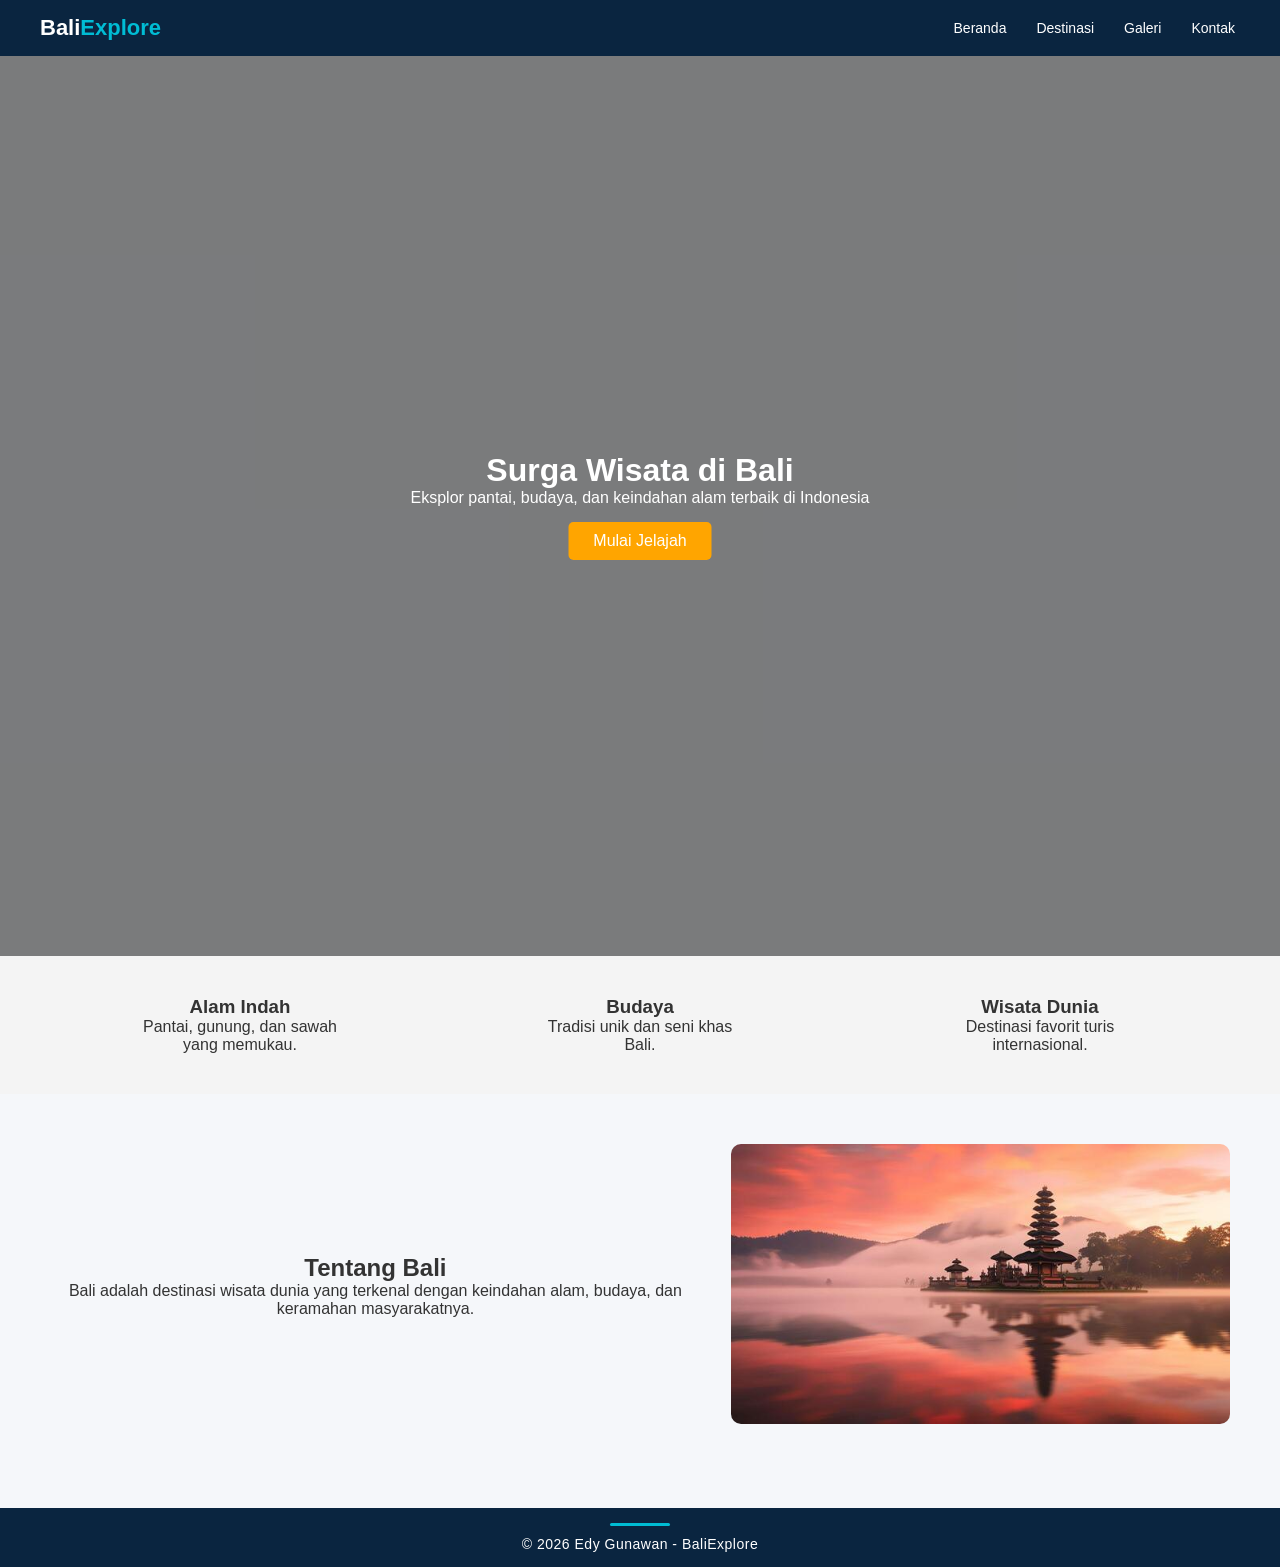
<file: index.html>
<!DOCTYPE html>
<html lang="id">
<head>
<meta charset="UTF-8">
<meta name="viewport" content="width=device-width, initial-scale=1.0">
<title>Explore Bali</title>
<link rel="stylesheet" href="style.css">
</head>
<body>

<nav class="navbar">
    <div class="logo">Bali<span>Explore</span></div>
    
    <ul>
        <li><a href="index.html">Beranda</a></li>
        <li><a href="destinasi.html">Destinasi</a></li>
        <li><a href="galeri.html">Galeri</a></li>
        <li><a href="kontak.html">Kontak</a></li>
    </ul>
</nav>

<header class="hero">
    <div class="overlay"></div>
    <div class="hero-content">
        <h1>Surga Wisata di Bali</h1>
        <p>Eksplor pantai, budaya, dan keindahan alam terbaik di Indonesia</p>
        <a href="destinasi.html" class="btn">Mulai Jelajah</a>

    </div>
</header>

<section class="features">
    <div class="feature">
        <h3> <b>Alam Indah</b></h3>
        <p>Pantai, gunung, dan sawah yang memukau.</p>
    </div>
    <div class="feature">
        <h3><b>Budaya</b></h3>
        <p>Tradisi unik dan seni khas Bali.</p>
    </div>
    <div class="feature">
        <h3><b>Wisata Dunia</b></h3>
        <p>Destinasi favorit turis internasional.</p>
    </div>
</section>

<section class="about">
    <div class="about-text">
        <h2>Tentang Bali</h2>
        <p>Bali adalah destinasi wisata dunia yang terkenal dengan keindahan alam, budaya, dan keramahan masyarakatnya.</p>
    </div>
    <div class="about-img">
        <img src="image/puraulundanu.jpg" alt="">
    </div>
</section>


<footer>
    <p>© 2026 Edy Gunawan - BaliExplore</p>
</footer>

</body>
</html>
</file>
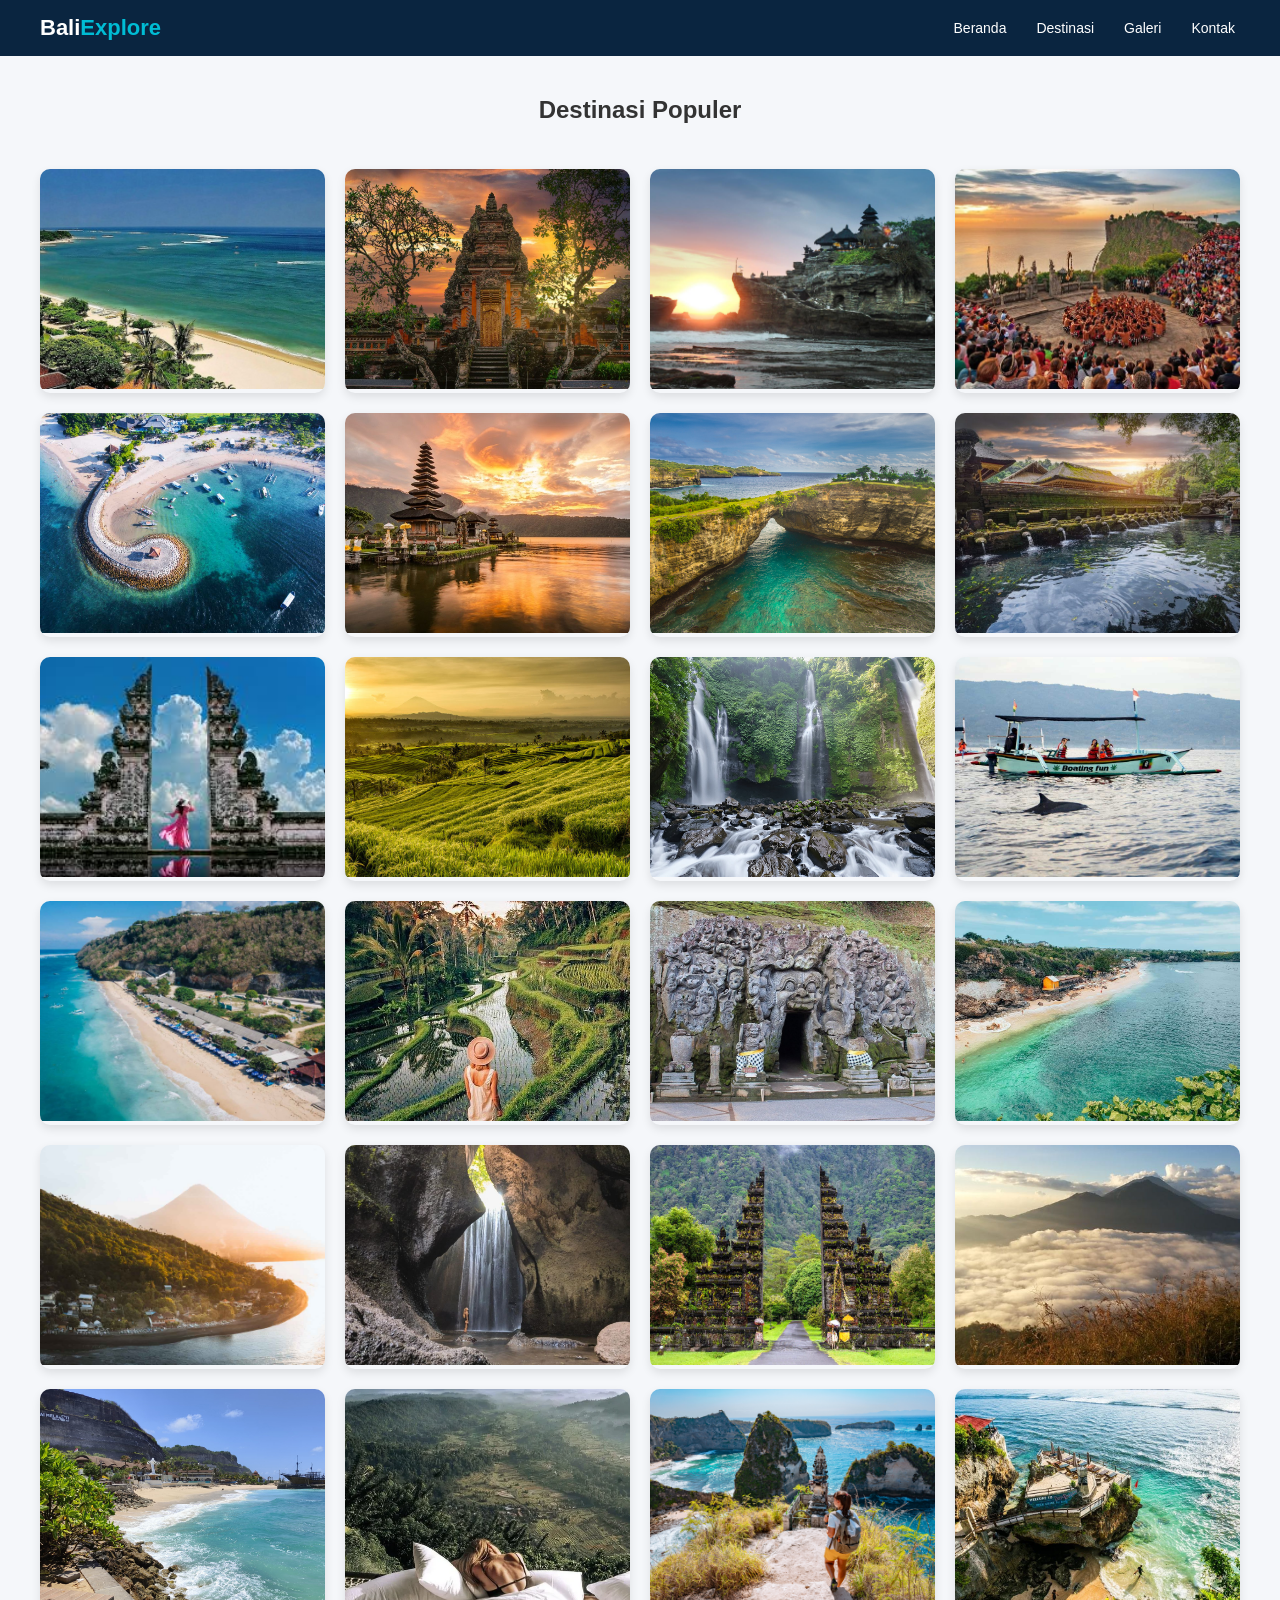
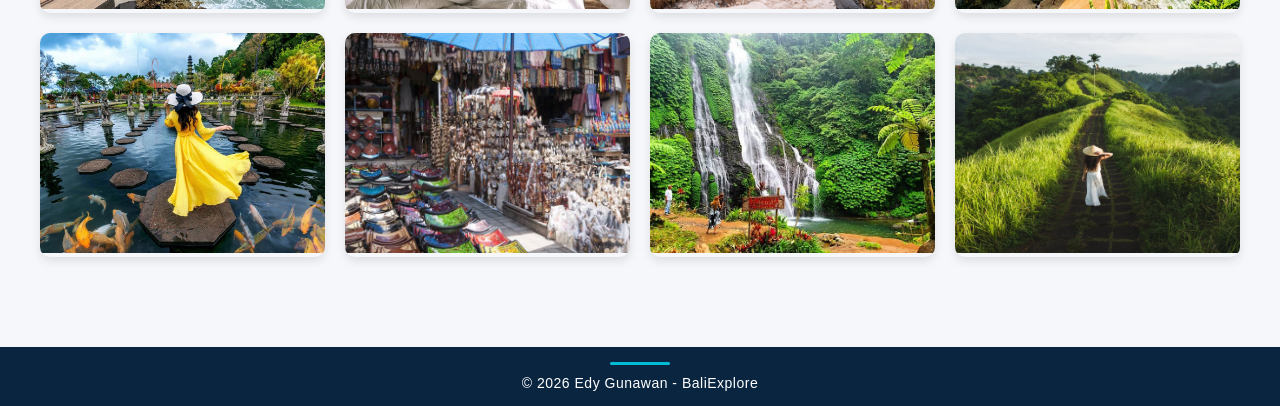
<file: destinasi.html>
<!DOCTYPE html>
<html lang="id">
<head>
<meta charset="UTF-8">
<meta name="viewport" content="width=device-width, initial-scale=1.0">
<title>Destinasi Bali</title>
<link rel="stylesheet" href="style.css">
</head>

<body>

<nav class="navbar">
    <div class="logo">Bali<span>Explore</span></div>
    <ul>
        <li><a href="index.html">Beranda</a></li>
        <li><a href="destinasi.html">Destinasi</a></li>
        <li><a href="galeri.html">Galeri</a></li>
        <li><a href="kontak.html">Kontak</a></li>
    </ul>
</nav>

<section class="container">
    <h2>Destinasi Populer</h2>

    <div class="grid-advanced">

        <div class="card-adv">
            <img src="image/pantaikuta.jpg">
            <div class="card-overlay">
                <h3>Pantai Kuta</h3>
                <p>Surga sunset dan surfing</p>
            </div>
        </div>

        <div class="card-adv">
            <img src="image/ubud.jpg">
            <div class="card-overlay">
                <h3>Ubud</h3>
                <p>Pusat seni & budaya Bali</p>
            </div>
        </div>

        <div class="card-adv">
            <img src="image/tanahlot.jpg">
            <div class="card-overlay">
                <h3>Tanah Lot</h3>
                <p>Pura ikonik di laut</p>
            </div>
        </div>

        <div class="card-adv">
            <img src="image/uluwatu.jpg">
            <div class="card-overlay">
                <h3>Pura Uluwatu</h3>
                <p>Pura di atas tebing dengan pemandangan laut indah</p>
            </div>
        </div>

        <div class="card-adv">
            <img src="image/sanur.jpg">
            <div class="card-overlay">
                <h3>Pantai Sanur</h3>
                <p>Suasana tenang dengan sunrise cantik</p>
            </div>
        </div>

        <div class="card-adv">
            <img src="image/bedugul.jpg">
            <div class="card-overlay">
                <h3>Danau Beratan</h3>
                <p>Danau sejuk dengan pura terapung</p>
            </div>
        </div>

        <div class="card-adv">
            <img src="image/nusapenida.jpg">
            <div class="card-overlay">
                <h3>Nusa Penida</h3>
                <p>Pulau eksotis dengan tebing unik</p>
            </div>
        </div>

        <div class="card-adv">
            <img src="image/tirtaempul.jpg">
            <div class="card-overlay">
                <h3>Tirta Empul</h3>
                <p>Pura dengan sumber air suci</p>
            </div>
        </div>

        <div class="card-adv">
            <img src="image/lempuyang.jpg">
            <div class="card-overlay">
                <h3>Pura Lempuyang</h3>
                <p>Gerbang surga dengan latar Gunung Agung</p>
            </div>
        </div>

        <div class="card-adv">
            <img src="image/jatiluwih.jpg">
            <div class="card-overlay">
                <h3>Jatiluwih</h3>
                <p>Sawah terasering warisan UNESCO</p>
            </div>
        </div>

        <div class="card-adv">
            <img src="image/sekumpul.jpg">
            <div class="card-overlay">
                <h3>Air Terjun Sekumpul</h3>
                <p>Salah satu air terindah di Bali</p>
            </div>
        </div>

        <div class="card-adv">
            <img src="image/lovina.jpg">
                <div class="card-overlay">
                <h3>Pantai Lovina</h3>
                <p>Tempat melihat lumba-lumba</p>
            </div>
        </div>

        <div class="card-adv">
            <img src="image/pandawa.jpg">
            <div class="card-overlay">
                <h3>Pantai Pandawa</h3>
                <p>Pantai pasir putih dan tebing megah</p>
            </div>
        </div>

        <div class="card-adv">
            <img src="image/tegallalang.jpg">
            <div class="card-overlay">
                <h3>Tegallalang</h3>
                <p>Sawah terasering ikonik di Ubud</p>
            </div>
        </div>

        <div class="card-adv">
            <img src="image/goagajah.jpg">
            <div class="card-overlay">
                <h3>Goa Gajah</h3>
                <p>Situs sejarah dan spiritual Bali</p>
            </div>
        </div>

        <div class="card-adv">
            <img src="image/balangan.jpg">
            <div class="card-overlay">
                <h3>Pantai Balangan</h3>
                <p>Pantai hidden gem dengan ombak keren</p>
            </div>
        </div>

        <div class="card-adv">
            <img src="image/amed.jpg">
            <div class="card-overlay">
                <h3>Amed</h3>
                <p>Surga snorkeling dan diving</p>
            </div>
        </div>

        <div class="card-adv">
            <img src="image/tukadcepung.jpg">
            <div class="card-overlay">
                <h3>Tukad Cepung</h3>
                <p>Air terjun unik di dalam goa</p>
            </div>
        </div>

        <div class="card-adv">
            <img src="image/handara.jpg">
            <div class="card-overlay">
                <h3>Handara Gate</h3>
                <p>Spot foto ikonik Bali</p>
            </div>
        </div>

        <div class="card-adv">
            <img src="image/batur.jpg">
            <div class="card-overlay">
                <h3>Gunung Batur</h3>
                <p>Tempat sunrise trekking</p>
            </div>
        </div>

        <div class="card-adv">
            <img src="image/melasti.jpg">
            <div class="card-overlay">
                <h3>Pantai Melasti</h3>
                <p>Pantai dengan tebing indah</p>
            </div>
        </div>

        <div class="card-adv">
            <img src="image/sidemen.jpg">
            <div class="card-overlay">
                <h3>Sidemen</h3>
                <p>Desa alami yang tenang</p>
            </div>
        </div>

        <div class="card-adv">
            <img src="image/westbali.jpg">
            <div class="card-overlay">
                <h3>Taman Nasional Bali Barat</h3>
                <p>Kawasan konservasi alam</p>
            </div>
        </div>

        <div class="card-adv">
            <img src="image/bluepoint.jpg">
            <div class="card-overlay">
                <h3>Blue Point Beach</h3>
                <p>Pantai tersembunyi di Uluwatu</p>
            </div>
        </div>

        <div class="card-adv">
            <img src="image/tirtagangga.jpg">
            <div class="card-overlay">
                <h3>Tirta Gangga</h3>
                <p>Taman air kerajaan Bali</p>
            </div>
        </div>

        <div class="card-adv">
            <img src="image/sukawati.jpg">
            <div class="card-overlay">
                <h3>Pasar Sukawati</h3>
                <p>Tempat oleh-oleh khas Bali</p>
            </div>
        </div>

        <div class="card-adv">
            <img src="image/banyumala.jpg">
            <div class="card-overlay">
                <h3>Air Terjun Banyumala</h3>
                <p>Air terjun kembar yang indah dan sejuk</p>
            </div>
        </div>

        <div class="card-adv">
            <img src="image/campuhan.jpg">
            <div class="card-overlay">
                <h3>Campuhan Ridge Walk</h3>
                <p>Jalur trekking dengan pemandangan perbukitan</p>
            </div>
        </div>

    </div>
</section>

<footer>
    <p>© 2026 Edy Gunawan - BaliExplore</p>
</footer>

</body>
</html>
</file>
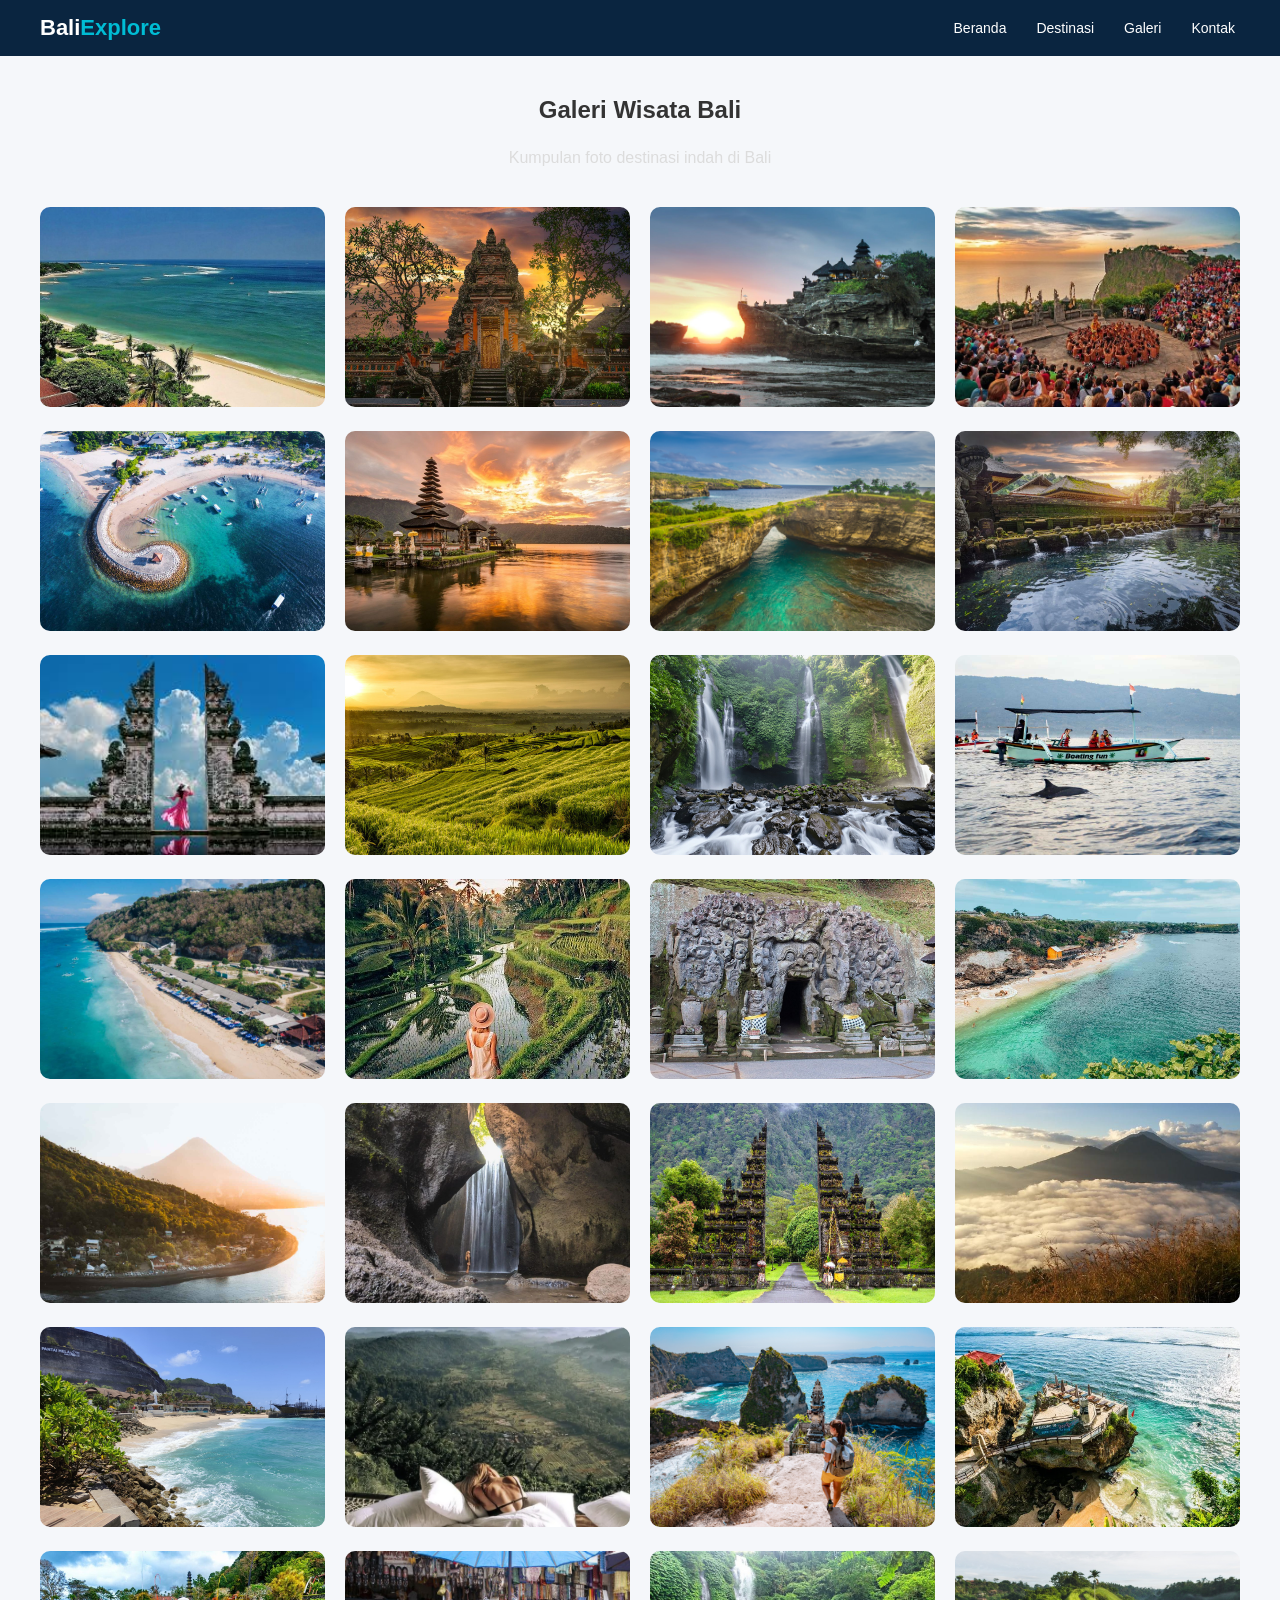
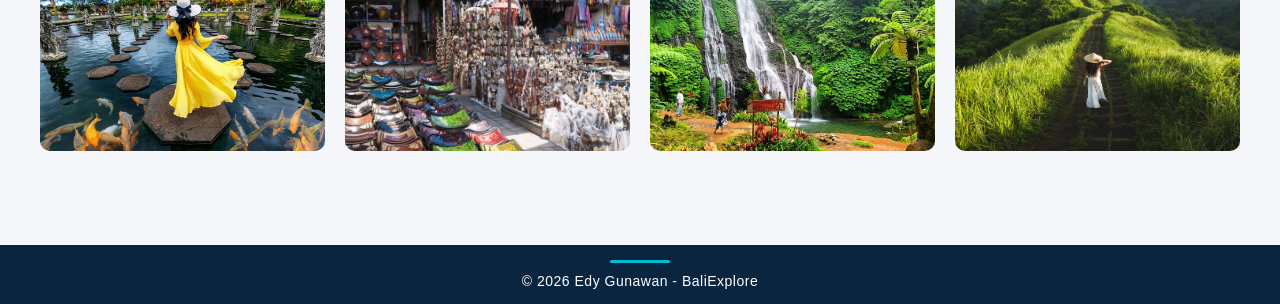
<file: galeri.html>
<!DOCTYPE html>
<html lang="id">
<head>
<meta charset="UTF-8">
<meta name="viewport" content="width=device-width, initial-scale=1.0">
<title>Galeri Bali</title>
<link rel="stylesheet" href="style.css">
</head>

<body>

<nav class="navbar">
    <div class="logo">Bali<span>Explore</span></div>
    <ul>
        <li><a href="index.html">Beranda</a></li>
        <li><a href="destinasi.html">Destinasi</a></li>
        <li><a href="galeri.html">Galeri</a></li>
        <li><a href="kontak.html">Kontak</a></li>
    </ul>
</nav>

<section class="container">
    <h2>Galeri Wisata Bali</h2>
    <p>Kumpulan foto destinasi indah di Bali</p>

    <div class="grid-advanced">

        <a href="#img1"><img src="image/pantaikuta.jpg"></a>
        <a href="#img2"><img src="image/ubud.jpg"></a>
        <a href="#img3"><img src="image/tanahlot.jpg"></a>
        <a href="#img4"><img src="image/uluwatu.jpg"></a>
        <a href="#img5"><img src="image/sanur.jpg"></a>
        <a href="#img6"><img src="image/bedugul.jpg"></a>
        <a href="#img7"><img src="image/nusapenida.jpg"></a>
        <a href="#img8"><img src="image/tirtaempul.jpg"></a>
        <a href="#img9"><img src="image/lempuyang.jpg"></a>
        <a href="#img10"><img src="image/jatiluwih.jpg"></a>
        <a href="#img11"><img src="image/sekumpul.jpg"></a>
        <a href="#img12"><img src="image/lovina.jpg"></a>
        <a href="#img13"><img src="image/pandawa.jpg"></a>
        <a href="#img14"><img src="image/tegallalang.jpg"></a>
        <a href="#img15"><img src="image/goagajah.jpg"></a>
        <a href="#img16"><img src="image/balangan.jpg"></a>
        <a href="#img17"><img src="image/amed.jpg"></a>
        <a href="#img18"><img src="image/tukadcepung.jpg"></a>
        <a href="#img19"><img src="image/handara.jpg"></a>
        <a href="#img20"><img src="image/batur.jpg"></a>
        <a href="#img21"><img src="image/melasti.jpg"></a>
        <a href="#img22"><img src="image/sidemen.jpg"></a>
        <a href="#img23"><img src="image/westbali.jpg"></a>
        <a href="#img24"><img src="image/bluepoint.jpg"></a>
        <a href="#img25"><img src="image/tirtagangga.jpg"></a>
        <a href="#img26"><img src="image/sukawati.jpg"></a>
        <a href="#img27"><img src="image/banyumala.jpg"></a>
        <a href="#img28"><img src="image/campuhan.jpg"></a>

    </div>
</section>

<div id="img1" class="lightbox"><a href="#"><img src="image/pantaikuta.jpg"></a></div>
<div id="img2" class="lightbox"><a href="#"><img src="image/ubud.jpg"></a></div>
<div id="img3" class="lightbox"><a href="#"><img src="image/tanahlot.jpg"></a></div>
<div id="img4" class="lightbox"><a href="#"><img src="image/uluwatu.jpg"></a></div>
<div id="img5" class="lightbox"><a href="#"><img src="image/sanur.jpg"></a></div>
<div id="img6" class="lightbox"><a href="#"><img src="image/bedugul.jpg"></a></div>
<div id="img7" class="lightbox"><a href="#"><img src="image/nusapenida.jpg"></a></div>
<div id="img8" class="lightbox"><a href="#"><img src="image/tirtaempul.jpg"></a></div>
<div id="img9" class="lightbox"><a href="#"><img src="image/lempuyang.jpg"></a></div>
<div id="img10" class="lightbox"><a href="#"><img src="image/jatiluwih.jpg"></a></div>
<div id="img11" class="lightbox"><a href="#"><img src="image/sekumpul.jpg"></a></div>
<div id="img12" class="lightbox"><a href="#"><img src="image/lovina.jpg"></a></div>
<div id="img13" class="lightbox"><a href="#"><img src="image/pandawa.jpg"></a></div>
<div id="img14" class="lightbox"><a href="#"><img src="image/tegallalang.jpg"></a></div>
<div id="img15" class="lightbox"><a href="#"><img src="image/goagajah.jpg"></a></div>
<div id="img16" class="lightbox"><a href="#"><img src="image/balangan.jpg"></a></div>
<div id="img17" class="lightbox"><a href="#"><img src="image/amed.jpg"></a></div>
<div id="img18" class="lightbox"><a href="#"><img src="image/tukadcepung.jpg"></a></div>
<div id="img19" class="lightbox"><a href="#"><img src="image/handara.jpg"></a></div>
<div id="img20" class="lightbox"><a href="#"><img src="image/batur.jpg"></a></div>
<div id="img21" class="lightbox"><a href="#"><img src="image/melasti.jpg"></a></div>
<div id="img22" class="lightbox"><a href="#"><img src="image/sidemen.jpg"></a></div>
<div id="img23" class="lightbox"><a href="#"><img src="image/westbali.jpg"></a></div>
<div id="img24" class="lightbox"><a href="#"><img src="image/bluepoint.jpg"></a></div>
<div id="img25" class="lightbox"><a href="#"><img src="image/tirtagangga.jpg"></a></div>
<div id="img26" class="lightbox"><a href="#"><img src="image/sukawati.jpg"></a></div>
<div id="img27" class="lightbox"><a href="#"><img src="image/banyumala.jpg"></a></div>
<div id="img28" class="lightbox"><a href="#"><img src="image/campuhan.jpg"></a></div>

<footer>
    <p>© 2026 Edy Gunawan - BaliExplore</p>
</footer>

</body>
</html>
</file>
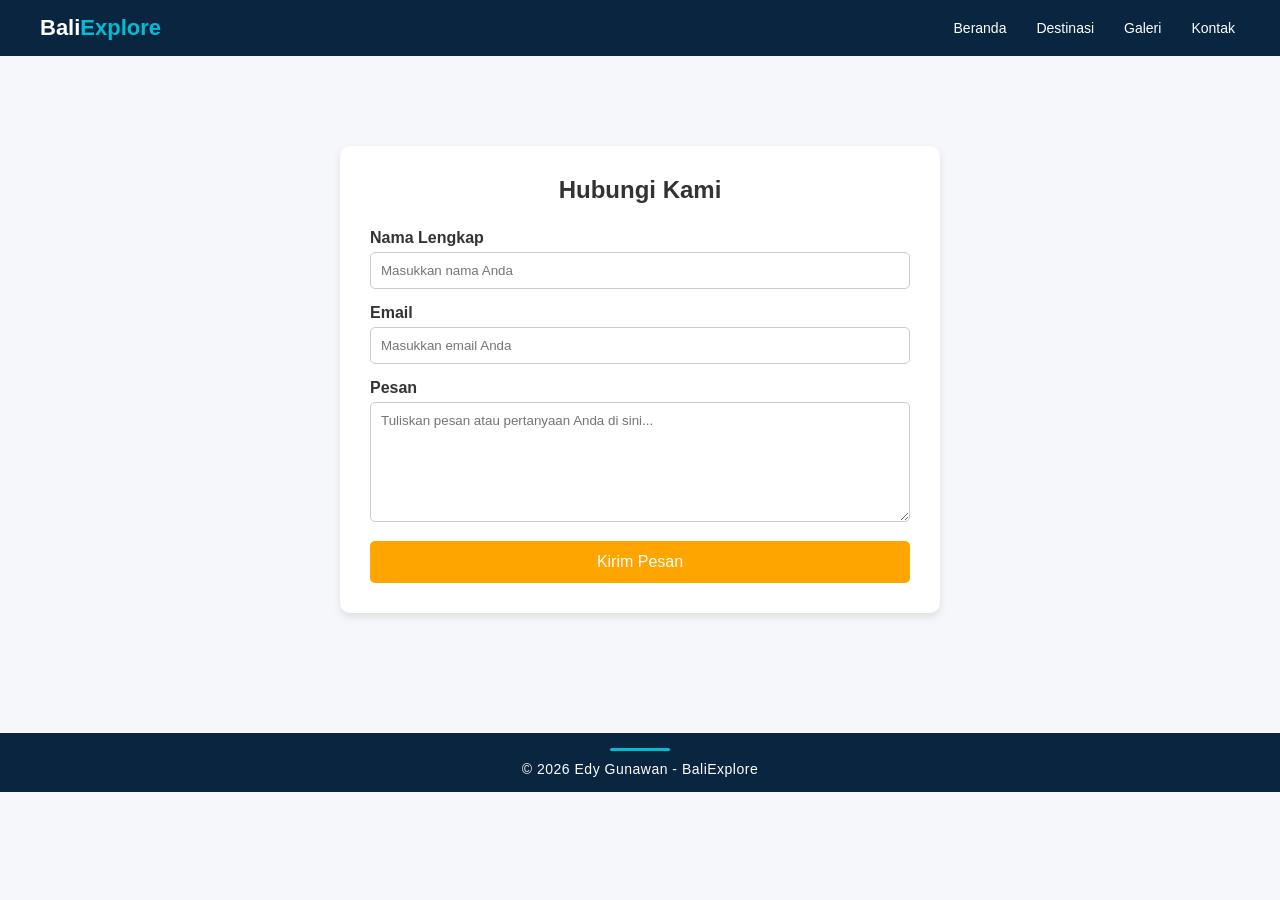
<file: kontak.html>
<!DOCTYPE html>
<html lang="id">
<head>
<meta charset="UTF-8">
<meta name="viewport" content="width=device-width, initial-scale=1.0">
<title>Kontak - BaliExplore</title>
<link rel="stylesheet" href="style.css">
</head>
<body>

<nav class="navbar">
    <div class="logo">Bali<span>Explore</span></div>
    <ul>
        <li><a href="index.html">Beranda</a></li>
        <li><a href="destinasi.html">Destinasi</a></li>
        <li><a href="galeri.html">Galeri</a></li>
        <li><a href="kontak.html">Kontak</a></li>
    </ul>
</nav>

<section class="container">
    <div class="contact-container">
        <h2>Hubungi Kami</h2>
        <form action="#" method="POST">
            <div class="form-group">
                <label for="name">Nama Lengkap</label>
                <input type="text" id="name" name="name" placeholder="Masukkan nama Anda" required>
            </div>
            <div class="form-group">
                <label for="email">Email</label>
                <input type="email" id="email" name="email" placeholder="Masukkan email Anda" required>
            </div>
            <div class="form-group">
                <label for="message">Pesan</label>
                <textarea id="message" name="message" placeholder="Tuliskan pesan atau pertanyaan Anda di sini..." required></textarea>
            </div>
            <button type="submit" class="btn-submit">Kirim Pesan</button>
        </form>
    </div>
</section>

<footer>
    <p>© 2026 Edy Gunawan - BaliExplore</p>
</footer>

</body>
</html>
</file>
<file: style.css>
* {
    margin: 0;
    padding: 0;
    box-sizing: border-box;
}

body {
    font-family: 'Poppins', sans-serif;
}

nav {
    display: flex;
    justify-content: space-between;
    padding: 15px 30px;
    background: #1e272e;
    color: white;
}

nav span {
    color: orange;
}

nav ul {
    display: flex;
    list-style: none;
    gap: 20px;
}

nav a {
    color: white;
    text-decoration: none;
}

.hero {
    height: 90vh;
    background: url('https://source.unsplash.com/1600x900/?bali') center/cover;
    display: flex;
    flex-direction: column;
    justify-content: center;
    align-items: center;
    color: white;
    text-align: center;
    animation: fadeIn 2s;
}

.btn {
    margin-top: 15px;
    padding: 10px 20px;
    background: orange;
    color: white;
    text-decoration: none;
    border-radius: 5px;
}

.container {
    padding: 40px;
    text-align: center;
}

.about {
    padding: 40px;
    text-align: center;
}

.grid {
    display: grid;
    grid-template-columns: repeat(3, 1fr);
    gap: 20px;
}

.card {
    background: white;
    border-radius: 10px;
    overflow: hidden;
    transition: 0.3s;
}

.card img {
    width: 100%;
}

.card:hover {
    transform: scale(1.05);
}

.gallery {
    display: flex;
    gap: 10px;
    justify-content: center;
}

.gallery img {
    width: 200px;
    border-radius: 10px;
}

.lightbox {
    position: fixed;
    top: 0;
    left: 0;
    width: 100%;
    height: 100%;
    background:#000000cc;
    display: none;
    justify-content: center;
    align-items: center;
}

.lightbox:target {
    display: flex;
}

.lightbox img {
    width: 80%;
}

@keyframes fadeIn {
    from {opacity: 0;}
    to {opacity: 1;}
}

.fade-in {
    animation: fadeIn 2s;
}

footer {
    text-align: center;
    padding: 15px;
    background: #1e272e;
    color: white;
}

@media(max-width: 768px){
    .grid {
        grid-template-columns: 1fr;
    }

    nav ul {
        flex-direction: column;
        gap: 10px;
    }

    .gallery {
        flex-direction: column;
        align-items: center;
    }
}

*{
    margin:0;
    padding:0;
    box-sizing:border-box;
    font-family: 'Poppins', sans-serif;
}

.navbar{
    position: sticky;
    top:0;
    display:flex;
    justify-content:space-between;
    padding:15px 40px;
    background:rgba(0,0,0,0.7);
    color:white;
    backdrop-filter: blur(10px);
}

.logo span{
    color:orange;
}

.navbar ul{
    display:flex;
    gap:20px;
    list-style:none;
}

.navbar a{
    color:white;
    text-decoration:none;
}

.hero{
    height:100vh;
    background:url('https://source.unsplash.com/1600x900/?bali') center/cover;
    position:relative;
}

.overlay{
    position:absolute;
    width:100%;
    height:100%;
    background:rgba(0,0,0,0.5);
}

.hero-content{
    position:absolute;
    top:50%;
    left:50%;
    transform:translate(-50%,-50%);
    color:white;
    text-align:center;
    animation:fadeUp 1.5s;
}

.btn{
    display:inline-block;
    margin-top:15px;
    padding:10px 25px;
    background:orange;
    color:white;
    border-radius:5px;
    text-decoration:none;
}

.features{
    display:flex;
    justify-content:space-around;
    padding:40px;
    background:#f4f4f4;
}

.feature{
    text-align:center;
    max-width:200px;
}

.about{
    display:flex;
    padding:50px;
    gap:30px;
    align-items:center;
}

.about img{
    width:100%;
    border-radius:10px;
}

.grid-advanced{
    display:grid;
    grid-template-columns:repeat(auto-fit,minmax(250px,1fr));
    gap:20px;
    padding:20px;
}

.card-adv{
    position:relative;
    overflow:hidden;
    border-radius:10px;
}

.card-adv img{
    width:100%;
    height:100%;
    transition:0.5s;
}

.card-overlay{
    position:absolute;
    bottom:0;
    width:100%;
    background:rgba(0,0,0,0.6);
    color:white;
    padding:15px;
    transform:translateY(100%);
    transition:0.5s;
}

.card-adv:hover img{
    transform:scale(1.1);
}

.card-adv:hover .card-overlay{
    transform:translateY(0);
}

.gallery-grid{
    columns:3;
    gap:10px;
    padding:20px;
}

.gallery-grid img{
    width:100%;
    margin-bottom:10px;
    border-radius:10px;
}

.lightbox{
    position:fixed;
    top:0;
    left:0;
    width:100%;
    height:100%;
    display:none;
    background:#000000cc;
    justify-content:center;
    align-items:center;
}

.lightbox:target{
    display:flex;
}

.lightbox img{
    width:80%;
}

@keyframes fadeUp{
    from{opacity:0; transform:translate(-50%,-40%);}
    to{opacity:1; transform:translate(-50%,-50%);}
}

@media(max-width:768px){
    .features{
        flex-direction:column;
        align-items:center;
    }

    .about{
        flex-direction:column;
    }

    .gallery-grid{
        columns:1;
    }
}

.contact-container {
    max-width: 600px;
    margin: 50px auto;
    padding: 30px;
    background: #fff;
    border-radius: 10px;
    box-shadow: 0 4px 8px rgba(0,0,0,0.1);
    text-align: left;
}

.contact-container h2 {
    text-align: center;
    margin-bottom: 20px;
}

.form-group {
    margin-bottom: 15px;
}

.form-group label {
    display: block;
    margin-bottom: 5px;
    font-weight: bold;
}

.form-group input, .form-group textarea {
    width: 100%;
    padding: 10px;
    border: 1px solid #ccc;
    border-radius: 5px;
    font-family: inherit;
}

.form-group textarea {
    resize: vertical;
    height: 120px;
}

.btn-submit {
    display: block;
    width: 100%;
    padding: 12px;
    background: orange;
    color: white;
    border: none;
    border-radius: 5px;
    font-size: 16px;
    cursor: pointer;
    transition: 0.3s;
}

.btn-submit:hover {
    background: darkorange;
}

body {
    font-family: Arial, sans-serif;
    background: #f5f7fa;
    color: #333;
}

.navbar {
    display: flex;
    justify-content: space-between;
    align-items: center;
    background: #0a2540;
    padding: 15px 40px;
    position: sticky;
    top: 0;
    z-index: 1000;
}

.logo {
    font-size: 22px;
    font-weight: bold;
    color: #fff;
}

.logo span {
    color: #00bcd4;
}

.navbar ul {
    display: flex;
    list-style: none;
    gap: 20px;
}

.navbar ul li a {
    text-decoration: none;
    color: #fff;
    font-size: 14px;
    position: relative;
    padding: 5px;
    transition: 0.3s;
}

.navbar ul li a::after {
    content: "";
    position: absolute;
    left: 0;
    bottom: -3px;
    width: 0%;
    height: 2px;
    background: #00bcd4;
    transition: 0.3s;
}

.navbar ul li a:hover::after {
    width: 100%;
}

.navbar ul li a:hover {
    color: #00bcd4;
}

footer {
    background: #0a2540;
    color: #fff;
    text-align: center;
    padding: 20px 10px;
    margin-top: 40px;
}

footer::before {
    content: "";
    display: block;
    width: 60px;
    height: 3px;
    background: #00bcd4;
    margin: 0 auto 10px;
    border-radius: 2px;
}

footer p {
    font-size: 14px;
    letter-spacing: 0.5px;
}

.container {
    padding: 40px 20px;
    text-align: center;
}

.container h2 {
    margin-bottom: 25px;
}

.grid-advanced {
    display: grid;
    grid-template-columns: repeat(4, 1fr);
    gap: 20px;
}

.card-adv {
    position: relative;
    overflow: hidden;
    border-radius: 10px;
    cursor: pointer;
    box-shadow: 0 4px 10px rgba(0,0,0,0.1);
}

.card-adv img {
    width: 100%;
    height: 220px;
    object-fit: cover;
    transition: transform 0.4s ease;
}

.card-overlay {
    position: absolute;
    bottom: 0;
    left: 0;
    width: 100%;
    padding: 15px;
    color: #fff;
    background: linear-gradient(to top, rgba(0,0,0,0.8), transparent);
    opacity: 0;
    transition: 0.3s ease;
}

.card-adv:hover img {
    transform: scale(1.1);
}

.card-adv:hover .card-overlay {
    opacity: 1;
}

footer {
    margin-top: 30px;
    padding: 15px;
    background: #0a2540;
    color: #fff;
    text-align: center;
}

.lightbox {
    display: none;
    position: fixed;
    top: 0;
    left: 0;
    width: 100%;
    height: 100%;
    background-color: rgba(0,0,0,0.9);
    justify-content: center;
    align-items: center;
}

.lightbox img {
    max-width: 80%;
    max-height: 80%;
}

.lightbox:target {
    display: flex;
}

@media (max-width: 1024px) {
    .grid-advanced {
        grid-template-columns: repeat(2, 1fr);
    }
}

@media (max-width: 600px) {
    .navbar {
        flex-direction: column;
        padding: 15px;
    }

    .navbar ul {
        flex-direction: column;
        gap: 10px;
        margin-top: 10px;
    }
}

.container p {
    margin-bottom: 20px;
    color: #dcdcdc;
}

.grid-advanced a img {
    width: 100%;
    height: 200px;
    object-fit: cover;
    border-radius: 10px;
    transition: 0.3s;
}

.grid-advanced a img:hover {
    transform: scale(1.05);
}
</file>
